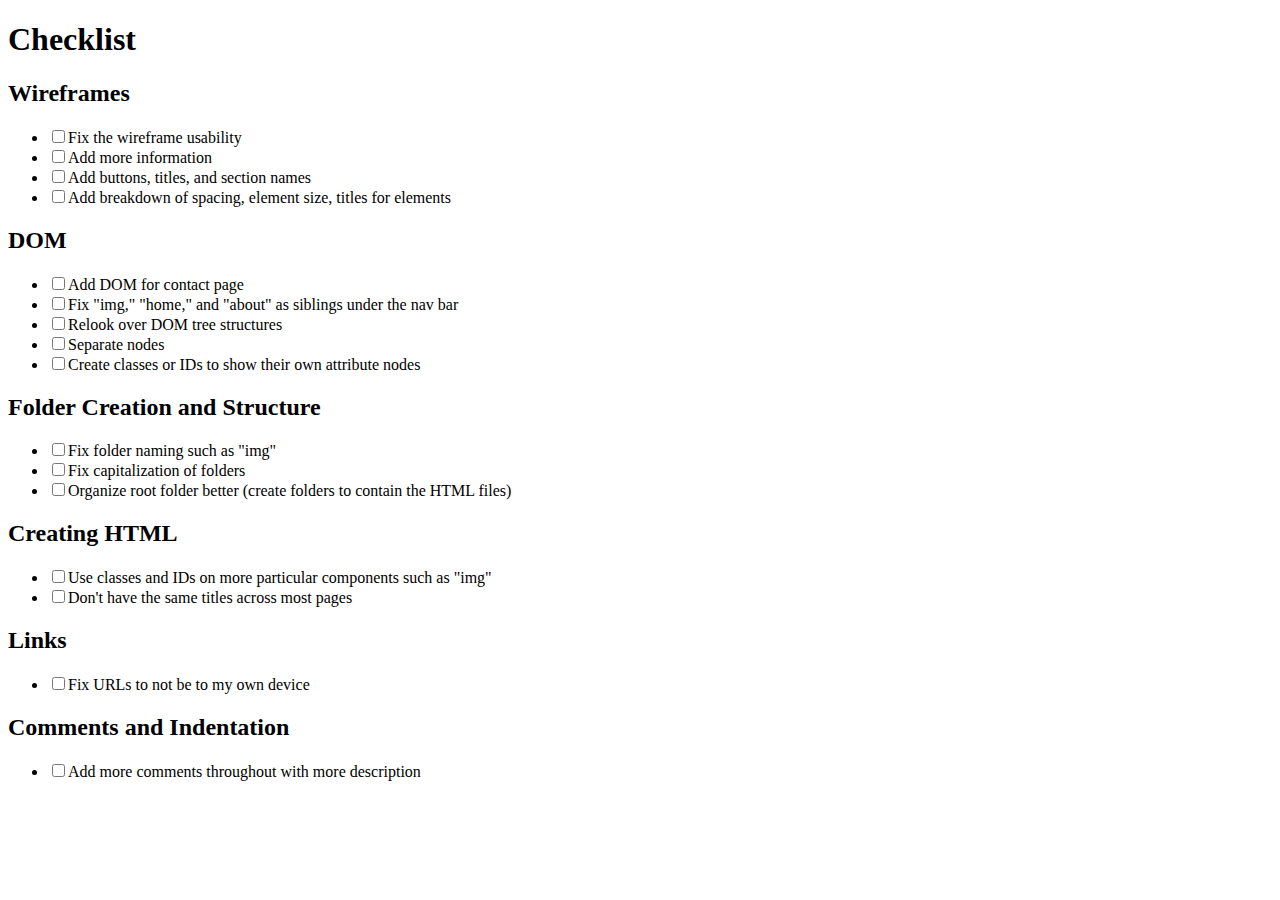
<file: checklist.html>
<!DOCTYPE html>
<html lang="en">
<head>
  <meta charset="UTF-8">
  <meta name="viewport" content="width=device-width, initial-scale=1.0">
  <title>Checklist</title>
</head>
<body>
  <h1>Checklist</h1>
  
  <div class="section">
    <h2>Wireframes</h2>
    <ul>
      <li><input type="checkbox" class="checkbox">Fix the wireframe usability</li>
      <li><input type="checkbox" class="checkbox">Add more information</li>
      <li><input type="checkbox" class="checkbox">Add buttons, titles, and section names</li>
      <li><input type="checkbox" class="checkbox">Add breakdown of spacing, element size, titles for elements</li>
    </ul>
  </div>
  
  <div class="section">
    <h2>DOM</h2>
    <ul>
      <li><input type="checkbox" class="checkbox">Add DOM for contact page</li>
      <li><input type="checkbox" class="checkbox">Fix "img," "home," and "about" as siblings under the nav bar</li>
      <li><input type="checkbox" class="checkbox">Relook over DOM tree structures</li>
      <li><input type="checkbox" class="checkbox">Separate nodes</li>
      <li><input type="checkbox" class="checkbox">Create classes or IDs to show their own attribute nodes</li>
    </ul>
  </div>
  
  <div class="section">
    <h2>Folder Creation and Structure</h2>
    <ul>
      <li><input type="checkbox" class="checkbox">Fix folder naming such as "img"</li>
      <li><input type="checkbox" class="checkbox">Fix capitalization of folders</li>
      <li><input type="checkbox" class="checkbox">Organize root folder better (create folders to contain the HTML files)</li>
    </ul>
  </div>
  
  <div class="section">
    <h2>Creating HTML</h2>
    <ul>
      <li><input type="checkbox" class="checkbox">Use classes and IDs on more particular components such as "img"</li>
      <li><input type="checkbox" class="checkbox">Don't have the same titles across most pages</li>
    </ul>
  </div>
  
  <div class="section">
    <h2>Links</h2>
    <ul>
      <li><input type="checkbox" class="checkbox">Fix URLs to not be to my own device</li>
    </ul>
  </div>
  
  <div class="section">
    <h2>Comments and Indentation</h2>
    <ul>
      <li><input type="checkbox" class="checkbox">Add more comments throughout with more description</li>
    </ul>
  </div>
</body>
</html>
</file>
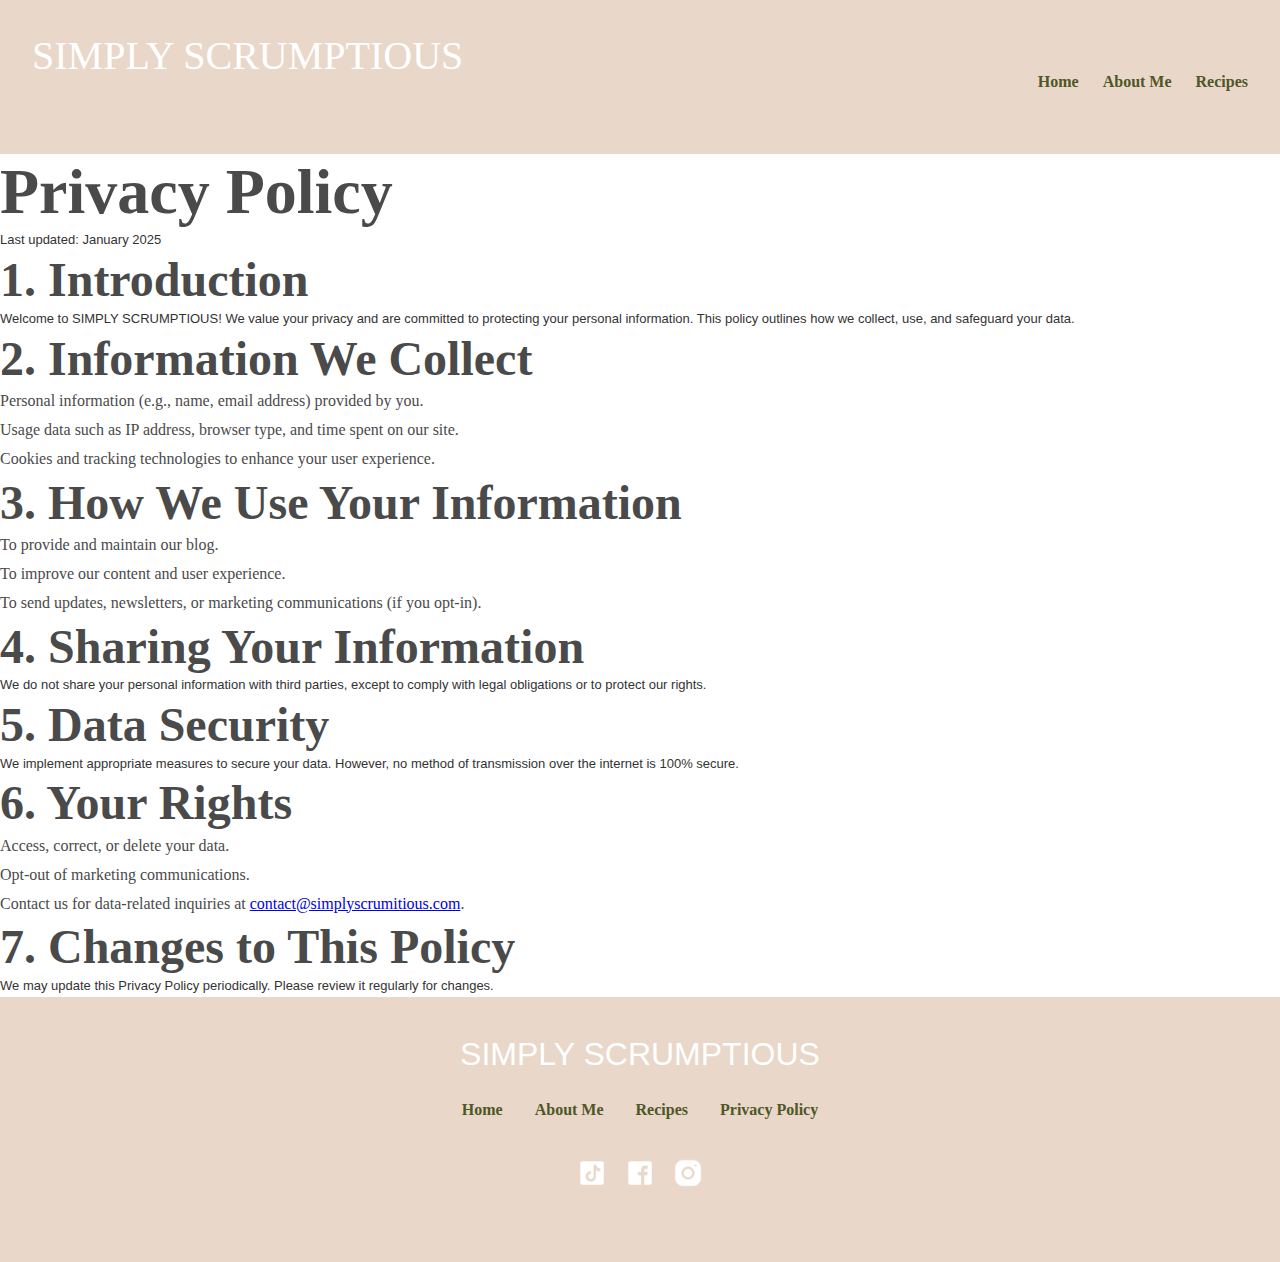
<file: privacy-policy.html>
<!DOCTYPE html>
<html lang="en">
<head>
    <link rel="icon" href="./img/favicon.png" type="image/x-icon">
    <link rel="stylesheet" href="./css/style.css">
    <meta charset="UTF-8">
    <meta name="viewport" content="width=device-width, initial-scale=1.0">
    <title>Privacy Policy - My Blog</title>
</head>
<body>
    <!-- Header Section -->
    <header id="main-header">
        <h1 class="site-title">SIMPLY SCRUMPTIOUS</h1>
        <nav class="main-navigation">
            <ul class="nav-list">
                <li class="nav-item"><a href="index.html" class="nav-link">Home</a></li>
                <li class="nav-item"><a href="about.html" class="nav-link">About Me</a></li>
                <li class="nav-item">
                    <a href="#" class="nav-link">Recipes</a>
                    <ul class="submenu">
                        <li class="submenu-item"><a href="pancakes.html" class="submenu-link">Pancakes</a></li>
                        <li class="submenu-item"><a href="brownies.html" class="submenu-link">Brownies</a></li>
                        <li class="submenu-item"><a href="carbonara.html" class="submenu-link">Carbonara</a></li>
                    </ul>
                </li>
            </ul>
        </nav>
    </header>


    <!-- Main Content -->
    <main>
        <h1>Privacy Policy</h1>
        <p>Last updated: January 2025</p>
        <section>
            <h2>1. Introduction</h2>
            <p>Welcome to SIMPLY SCRUMPTIOUS! We value your privacy and are committed to protecting your personal information. This policy outlines how we collect, use, and safeguard your data.</p>
        </section>
        <section>
            <h2>2. Information We Collect</h2>
            <ul>
                <li>Personal information (e.g., name, email address) provided by you.</li>
                <li>Usage data such as IP address, browser type, and time spent on our site.</li>
                <li>Cookies and tracking technologies to enhance your user experience.</li>
            </ul>
        </section>
        <section>
            <h2>3. How We Use Your Information</h2>
            <ul>
                <li>To provide and maintain our blog.</li>
                <li>To improve our content and user experience.</li>
                <li>To send updates, newsletters, or marketing communications (if you opt-in).</li>
            </ul>
        </section>
        <section>
            <h2>4. Sharing Your Information</h2>
            <p>We do not share your personal information with third parties, except to comply with legal obligations or to protect our rights.</p>
        </section>
        <section>
            <h2>5. Data Security</h2>
            <p>We implement appropriate measures to secure your data. However, no method of transmission over the internet is 100% secure.</p>
        </section>
        <section>
            <h2>6. Your Rights</h2>
            <ul>
                <li>Access, correct, or delete your data.</li>
                <li>Opt-out of marketing communications.</li>
                <li>Contact us for data-related inquiries at <a href="mailto:contact@simplyscrumitious.com">contact@simplyscrumitious.com</a>.</li>
            </ul>
        </section>
        <section>
            <h2>7. Changes to This Policy</h2>
            <p>We may update this Privacy Policy periodically. Please review it regularly for changes.</p>
        </section>
    </main>

    <!-- Footer Section -->
    <footer id="main-footer">
        <p class="footer-title">SIMPLY SCRUMPTIOUS</p>
        <div class="footer-navigation">
            <ul class="footer-links">
                <li class="footer-link-item"><a href="index.html" class="footer-link">Home</a></li>
                <li class="footer-link-item"><a href="about.html" class="footer-link">About Me</a></li>
                <li class="footer-link-item"><a href="recipes.html" class="footer-link">Recipes</a></li>
                <li class="footer-link-item"><a href="privacy-policy.html" class="footer-link">Privacy Policy</a></li>
            </ul>
        </div>
        <div class="social-media">
            <ul class="social-media-list">
                <li class="social-media-item"><a href="https://tiktok.com" target="_blank"><img src="img/TikTok.png"
                            alt="TikTok"></a></li>
                <li class="social-media-item"><a href="https://facebook.com" target="_blank"><img src="img/Facebook.png"
                            alt="Facebook"></a></li>
                <li class="social-media-item"><a href="https://instagram.com" target="_blank"><img
                            src="img/Instagram.png" alt="Instagram"></a></li>
            </ul>
        </div>
    </footer>
</body>
</html>
</file>
<file: css/style.css>
/* General Reset */
* {
    margin: 0;
    padding: 0;
    /* box-sizing: border-box; */
}

body {
    font-family: 'Playfair Display';
    background-color: #ffffff;
    color: #4a4a4a;
    line-height: 1.8;
}


/* Typography */
/* Headings: Playfair Display */
h1 {
    font-family: 'Playfair Display', serif;
    font-size: 64px; /* Largest heading size */
    font-weight: 700; /* Bold */
    line-height: 1.2;
}

h2 {
    font-family: 'Playfair Display', serif;
    font-size: 48px; /* Second largest heading */
    font-weight: 700; /* Bold */
    line-height: 1.2;
}

h3 {
    font-family: 'Playfair Display', serif;
    font-size: 40px;
    font-weight: 700; /* Bold */
    line-height: 1.3;
}

h4 {
    font-family: 'Playfair Display', serif;
    font-size: 36px;
    font-weight: 700; /* Bold */
    line-height: 1.3;
}

h5 {
    font-family: 'Playfair Display', serif;
    font-size: 24px;
    font-weight: 700; /* Bold */
    line-height: 1.4;
}

/* Subheadings: Poppins Semi-Bold */
.subheading {
    font-family: 'Poppins', sans-serif;
    font-size: 16px; /* Base subheading size */
    font-weight: 600; /* Semi-Bold */
    line-height: 1.4;
}

.subheading-small {
    font-family: 'Poppins', sans-serif;
    font-size: 13px; /* Smaller subheading */
    font-weight: 600; /* Semi-Bold */
    line-height: 1.4;
}

/* Body Text: Poppins Regular */
p {
    font-family: 'Poppins', sans-serif;
    font-size: 13px; /* Base body text size */
    font-weight: 400; /* Regular weight */
    line-height: 1.6; /* Comfortable readability */
    color: #333333; /* Default body text color */
}

p.large {
    font-size: 24px; /* Larger body text */
    font-weight: 400; /* Regular weight */
    line-height: 1.6;
}

p.small {
    font-size: 10px; /* Smallest body text */
    font-weight: 400;
    line-height: 1.6;
}


/* Header Styles */
#main-header {
    background-color: #E9D7C9;
    color: #4a4a4a;
    text-align: center;
    padding: 2rem;
    font-size: 2rem;
    font-weight: bold;
    display: flex;
    justify-content: space-between;
    flex-wrap: wrap;
}

.site-title {
    font-family: 'Playfair Display';
    font-size: 2.5rem;
    font-weight: lighter;
    margin-bottom: 1rem;
    color: white;
}

/* --------------------------------------------------- */
/* Navigation Menu */
/* --------------------------------------------------- */
.main-navigation {
    display: flex;
    justify-content: center; /* Centers the navigation menu */
    background-color: #E9D7C9; /* Light beige background color */
    padding: 1rem 0; /* Adds spacing around the menu */
    flex-wrap: wrap; /* Allows wrapping on smaller screens */
}

.nav-list {
    list-style: none; /* Removes default list styles */
    display: flex; /* Aligns items horizontally */
    gap: 1.5rem; /* Adds spacing between menu items */
    flex-wrap: wrap; /* Ensures responsiveness */
    justify-content: center; /* Centers the navigation items */
}

.nav-item {
    position: relative; /* Needed for submenu positioning */
}

.nav-link {
    text-decoration: none; /* Removes underline */
    color: #4F5726; /* Dark green text color */
    font-weight: bold; /* Makes the text bold */
    font-size: 1rem; /* Sets a readable font size */
}

.nav-link:hover {
    color: #c48a6b; /* Changes color on hover */
}

/* --------------------------------------------------- */
/* Submenu */
/* --------------------------------------------------- */
.submenu {
    display: none; /* Hides submenu by default */
    position: absolute; /* Positions submenu relative to parent */
    top: 100%; /* Places submenu below the parent */
    left: -50%; /* Aligns submenu to the center */
    background-color: rgba(79, 87, 38, 0.7); /* Semi-transparent green background */
    box-shadow: 0 2px 5px rgba(0, 0, 0, 0.1); /* Adds subtle shadow */
    list-style: none; /* Removes default list styles */
    padding: 0.5rem 0; /* Adds spacing inside submenu */
    z-index: 5; /* Ensures submenu is above other elements */
    font-size: 1rem; /* Sets font size */
}

.nav-item:hover .submenu {
    display: block; /* Displays submenu on hover */
}

.submenu-item {
    padding: 0.5rem 1rem; /* Adds spacing inside submenu items */
}

.submenu-link {
    color: #E9D7C9; /* Light beige text color */
    text-decoration: none;
}

.submenu-link:hover {
    color: #F5F5F5; /* Changes color on hover */
}

/* --------------------------------------------------- */
/* Divider Lines Section */
/* --------------------------------------------------- */
.lines1 {
    display: flex; /* Enables flexbox for alignment */
    flex-direction: column; /* Stacks content vertically */
    justify-content: center; /* Centers content vertically */
    align-items: center; /* Centers content horizontally */
    padding: 4rem; /* Adds space around the section */
}

.lines1 hr {
    border: none; /* Removes default border styling */
    border-top: 2px solid #D7812A; /* Orange line */
    width: 100%; /* Full-width line */
    margin: 10px 0; /* Adds spacing around the line */
}




/* --------------------------------------------------- */
/* Featured Recipes Section */
/* --------------------------------------------------- */
#featured-recipes {
    display: flex; /* Enables flexbox for layout */
    flex-wrap: wrap; /* Allows wrapping for responsiveness */
    gap: 50px; /* Space between recipe cards */
    justify-content: center; /* Centers the cards */
    max-width: calc(100% - 100px); /* Limits the section's width */
    margin: 0 auto; /* Centers the section horizontally */
    box-sizing: border-box; /* Includes padding and border in size calculations */
}

/* --------------------------------------------------- */
/* Recipe Card Styling */
/* --------------------------------------------------- */
.recipe-card {
    background-color: #ffffff; /* White card background */
    border-radius: 0 0 50px 50px; /* Rounded bottom corners */
    overflow: hidden; /* Ensures content stays within the card */
    text-align: center; /* Centers text inside the card */
    display: flex; /* Flexbox for layout */
    flex-direction: column; /* Stacks content vertically */
    justify-content: flex-end; /* Aligns content to the bottom */
    position: relative; /* Needed for positioning child elements */
    flex: 1 1 calc((100% - 150px) / 3); /* Responsive width for 3 cards */
    max-width: calc((100% - 150px) / 3); /* Limits maximum width for cards */
    aspect-ratio: 415 / 820; /* Ensures consistent card proportions */
    transition: all 0.3s ease; /* Smooth hover effect */
    text-decoration: none; /* Removes underline from links */
}

.recipe-card:hover {
    transform: translateY(-5px); /* Moves the card slightly upwards */
    box-shadow: 0 6px 12px rgba(0, 0, 0, 0.15); /* Adds shadow on hover */
}

/* --------------------------------------------------- */
/* Recipe Image Styling */
/* --------------------------------------------------- */
.recipe-image {
    flex-grow: 1; /* Ensures the image takes up available space */
    width: 100%; /* Full width of the card */
    object-fit: cover; /* Keeps image aspect ratio */
    margin: 0; /* Removes default margins */
}

/* --------------------------------------------------- */
/* Recipe Title Styling */
/* --------------------------------------------------- */
.recipe-title {
    font-family: 'Playfair Display', serif; /* Elegant serif font */
    font-size: 2rem; /* Large, readable font size */
    font-weight: lighter; /* Lighter text appearance */
    color: white; /* White text color */
    margin: 0; /* Removes default margins */
    height: 200px; /* Fixed height for the title area */
    display: flex; /* Flexbox for centering text */
    align-items: center; /* Centers text vertically */
    justify-content: center; /* Centers text horizontally */
    padding: 20px; /* Adds spacing inside the title area */
    border-radius: 0 0 50px 50px; /* Matches card bottom corners */
}

/* --------------------------------------------------- */
/* Card Background Colors */
/* --------------------------------------------------- */
.pink-card .recipe-title {
    background-color: #E49CA0; /* Light pink background for titles */
}

.green-card .recipe-title {
    background-color: #4F5726; /* Light green background for titles */
}

.yellow-card .recipe-title {
    background-color: #C6C45D; /* Light yellow background for titles */
}

/* --------------------------------------------------- */
/* Divider Lines Section */
/* --------------------------------------------------- */
.lines2 {
    display: flex; /* Enables flexbox */
    flex-direction: column; /* Stacks elements vertically */
    justify-content: center; /* Centers content vertically */
    align-items: center; /* Centers content horizontally */
    padding: 4rem; /* Adds space around the section */
}

.lines2 hr {
    border: none; /* Removes default border styling */
    border-top: 2px solid #4F5726; /* Green line */
    width: 100%; /* Full-width line */
    margin: 10px 0; /* Adds spacing around the line */
}

/* --------------------------------------------------- */
/* About Section */
/* --------------------------------------------------- */
#about-section {
    position: relative; /* Allows precise positioning of child elements */
    width: 100%; /* Full-width section */
    height: 420px; /* Fixed height for the section */
    margin: 6% auto; /* Centers the section with vertical margin */
    margin-bottom: 10%; /* Extra spacing at the bottom */
}

.about-content {
    position: relative; /* Allows positioning within the section */
    display: flex; /* Flexbox for layout */
    align-items: flex-start; /* Aligns items at the start vertically */
    justify-content: flex-start; /* Aligns items to the start horizontally */
    height: 100%; /* Matches the parent section height */
    width: 100%; /* Full width */
    background-color: #E2AF9C; /* Light pink background */
    padding: 3% 0; /* Adds vertical padding */
}

.about-profile-picture {
    position: absolute; /* Positioned relative to the parent */
    height: 620px; /* Fixed height for the image */
    width: 28%; /* Takes up 28% of the width */
    left: 3%; /* Moves the image slightly to the left */
    top: -60px; /* Moves the image slightly upward */
    object-fit: cover; /* Ensures image fills its container */
    z-index: 2; /* Brings image to the foreground */
}

.about-description {
    position: absolute; /* Positioned relative to the parent */
    left: 38%; /* Moves the description block to the right */
    top: 20%; /* Pushes the description block downward */
    width: 50%; /* Takes up 50% of the section width */
    color: #ffffff; /* White text color */
    z-index: 1; /* Ensures description sits below the image */
}

.about-heading {
    font-size: 2.5rem; /* Large font size */
    font-family: 'Playfair Display', serif; /* Elegant serif font */
    font-weight: lighter; /* Lighter text style */
    line-height: 1.2; /* Line spacing */
    margin: 0 0 1rem 0; /* Bottom margin for spacing */
    color: #ffffff; /* White text color */
    text-align: left; /* Aligns text to the left */
}

.about-paragraph {
    font-size: 1.4rem; /* Readable font size */
    font-family: 'Poppins', sans-serif; /* Clean sans-serif font */
    line-height: 1.6; /* Comfortable line spacing */
    font-weight: lighter; /* Lighter text style */
    text-align: left; /* Aligns text to the left */
    color: #ffffff; /* White text color */
    width: 90%; /* Restricts paragraph width */
    margin: 0; /* Removes default margin */
}

/* Divider Lines */
.lines3 {
    display: flex; /* Enables flexbox */
    flex-direction: column; /* Stacks elements vertically */
    justify-content: center; /* Centers content vertically */
    align-items: center; /* Centers content horizontally */
    padding: 4rem; /* Adds space around the section */
}

.lines3 hr {
    border: none; /* Removes default border styling */
    border-top: 2px solid #E49CA0; /* Pink divider line */
    width: 100%; /* Full-width line */
    margin: 10px 0; /* Adds spacing around the line */
}



/* --------------------------------------------------- */
/* Footer Section */
/* --------------------------------------------------- */
#main-footer {
    background-color: #E9D7C9; /* Light beige background */
    text-align: center; /* Centers all footer content */
    padding: 2rem 0; /* Adds vertical padding */
    color: #4a4a4a; /* Gray text color */
    font-family: 'Playfair Display', serif; /* Elegant serif font */
}

.footer-title {
    font-size: 2rem; /* Large font size for the title */
    font-weight: lighter; /* Lighter text style */
    margin-bottom: 1rem; /* Adds spacing below the title */
    color: white; /* White text color */
}

.footer-navigation .footer-links {
    list-style: none; /* Removes default list styling */
    display: flex; /* Aligns links horizontally */
    justify-content: center; /* Centers the links */
    gap: 2rem; /* Adds spacing between links */
    margin-bottom: 2rem; /* Adds spacing below the navigation */
    padding: 0; /* Removes default padding */
}

.footer-link {
    text-decoration: none; /* Removes underline */
    color: #4F5726; /* Dark green text color */
    font-size: 1rem; /* Standard font size */
    font-weight: bold; /* Bold text style */
}

.footer-link:hover {
    color: #c48a6b; /* Changes color on hover */
}

/* Social Media Icons */
.social-media .social-media-list {
    list-style: none; /* Removes default list styling */
    display: flex; /* Aligns icons horizontally */
    justify-content: center; /* Centers the icons */
    gap: 1rem; /* Adds spacing between icons */
    padding-bottom: 2rem; /* Adds spacing below the icons */
}

.social-media-item a img {
    max-width: 2rem; /* Restricts image width */
    max-height: 2rem; /* Restricts image height */
}




/* --------------------------------------------------- */
/* About Section */
/* --------------------------------------------------- */
.about-section {
    display: grid; /* Grid layout for profile image and text */
    grid-template-columns: 25% 1fr; /* 25% for the image, remaining for text */
    align-items: center; /* Vertically aligns items */
    background-color: #4F5726; /* Dark green background */
    color: white; /* White text color */
    padding: 4rem 4rem; /* Adds spacing around the section */
    gap: 2rem; /* Space between grid columns */
}

.about-section img {
    border-radius: 50%; /* Circular profile image */
    width: 100%; /* Full width of the container */
    max-width: 350px; /* Restricts maximum width */
    height: 350px; /* Fixed height */
    object-fit: cover; /* Ensures image fits perfectly */
    justify-self: start; /* Aligns the image to the start of the grid */
}

.about-section .text-part {
    display: flex; /* Flexbox for layout */
    flex-direction: column; /* Stacks content vertically */
    justify-content: center; /* Centers content vertically */
    text-align: left; /* Aligns text to the left */
    padding: 100px; /* Adds space around the text */
}

.about-section .about-title {
    font-size: 3.5rem; /* Large title font size */
    margin-bottom: 2rem; /* Adds spacing below the title */
    font-weight: bold; /* Bold text */
}

.about-section .about-details {
    line-height: 1.9; /* Improves readability */
    margin-bottom: 1.5rem; /* Adds spacing below details */
    font-size: 1.2rem; /* Readable font size */
}


/* --------------------------------------------------- */
/* 404 Not Found Section */
/* --------------------------------------------------- */
.notFound {
    text-align: center; /* Centers all content */
    padding: 5rem 2rem; /* Adds vertical and horizontal padding */
    background-color: #4F5726; /* Dark green background */
    color: #ffffff; /* White text */
    height: 400px; /* Fixed section height */
}

.notFound .notFoundTitle {
    font-size: 6rem; /* Extra-large title for emphasis */
    margin-bottom: 1.5rem; /* Spacing below the title */
    font-weight: bold; /* Bold text for visibility */
}

.notFound p {
    font-size: 1.5rem; /* Medium font size */
    margin-bottom: 2rem; /* Adds spacing below paragraph */
    font-weight: lighter; /* Lighter text style */
}

.notFound .backToHomeButton {
    margin-top: 2rem; /* Adds spacing above the button */
    display: inline-block; /* Allows block-like behavior */
    background-color: #E2AF9C; /* Light pink button background */
    color: white; /* White button text */
    padding: 1rem 2rem; /* Adds space inside the button */
    font-size: 1.2rem; /* Standard button font size */
    text-decoration: none; /* Removes underline */
    border-radius: 50px; /* Rounded button */
    transition: background-color 0.3s ease; /* Smooth hover effect */
}

.notFound .backToHomeButton:hover {
    background-color: #f1a386; /* Changes background color on hover */
}




/* --------------------------------------------------- */
/* Recipe Title and Images */
/* --------------------------------------------------- */
.recipe-section .recipe-header {
    text-align: left; /* Aligns title and content to the left */
    padding: 3rem; /* Adds space around the section */
    color: white; /* White text color */
    background-color: #E49CA0; /* Light pink background */
}

.recipe-section .recipe-header .recipe-section-title {
    font-size: 2rem; /* Medium font size */
    margin-bottom: 1rem; /* Adds spacing below the title */
    font-weight: lighter; /* Lighter text style */
}

.recipe-section .recipe-header .recipe-ratings {
    font-size: 1.5rem; /* Medium font size */
    color: white; /* White text color */
    margin-bottom: 2rem; /* Adds spacing below ratings */
}

.recipe-section .recipe-header .recipe-images {
    display: flex; /* Flexbox layout for images */
    justify-content: space-around; /* Spreads images evenly */
}

.recipe-section .recipe-header .recipe-images img {
    width: 300px; /* Fixed width */
    height: 300px; /* Fixed height */
    border-radius: 0px; /* Removes rounded corners */
    object-fit: cover; /* Ensures image fits the container */
}
  
/* --------------------------------------------------- */
/* Recipe Ingredients and Instructions Section */
/* --------------------------------------------------- */
.recipe-section .recipe-details {
    display: flex; /* Enables flexbox layout */
    justify-content: space-between; /* Distributes ingredients and instructions evenly */
    gap: 2rem; /* Adds spacing between the two columns */
    padding: 3rem; /* Adds space around the section */
    background-color: #E49CA0; /* Light pink background color */
    padding-bottom: 4rem; /* Extra spacing at the bottom */
}

.recipe-section .recipe-details .recipe-ingredients,
.recipe-section .recipe-details .recipe-instructions {
    flex: 1; /* Equal width for both columns */
    background-color: #f8f9fa; /* Light gray background */
    padding: 2rem; /* Adds space inside each box */
    border-radius: 20px; /* Rounded corners */
    box-shadow: 0 2px 5px rgba(0, 0, 0, 0.1); /* Subtle shadow for depth */
}

.recipe-section .recipe-details h3 {
    font-size: 1.5rem; /* Medium font size for headings */
    color: #4f5726; /* Dark green text color */
    margin-bottom: 1rem; /* Adds spacing below the heading */
}

.recipe-section .recipe-details ul,
.recipe-section .recipe-details ol {
    font-size: 1rem; /* Standard font size for lists */
    color: #333333; /* Dark gray text color */
    line-height: 1.5; /* Improves readability */
    padding-left: 2rem; /* Indents list items */
}

.recipe-section .recipe-details ul li,
.recipe-section .recipe-details ol li {
    margin-bottom: 1rem; /* Adds spacing between list items */
}

/* --------------------------------------------------- */
/* Recipe Background Colors for Different Recipes */
/* --------------------------------------------------- */
#recipe-header-pancake, #recipe-details-pancake {
    background-color: #E49CA0; /* Pink background for Pancake section */
}

#recipe-header-brownie, #recipe-details-brownie {
    background-color: #D7812A; /* Orange background for Brownie section */
}

#recipe-header-carbonara, #recipe-details-carbonara {
    background-color: #E2AF9C; /* Light peach background for Carbonara section */
}



/* --------------------------------------------------- */
/* Comment Section */
/* --------------------------------------------------- */
.comment-container {
    display: flex; /* Flexbox for vertical layout */
    flex-direction: column; /* Stacks child elements vertically */
    align-items: center; /* Centers content horizontally */
    margin: 4rem 5rem; /* Adds spacing around the section */
    background-color: #C6C45D; /* Light yellow-green background */
    border-radius: 10px; /* Rounded corners */
    box-shadow: 0 4px 8px rgba(0, 0, 0, 0.1); /* Adds subtle shadow for depth */
}

.comment-title {
    font-size: 2rem; /* Large title font size */
    color: #4F5726; /* Dark green text color */
    margin-bottom: 1rem; /* Spacing below the title */
    margin-top: 1.5rem; /* Spacing above the title */
    text-align: center; /* Centers the title text */
}

.comment-form {
    display: flex; /* Flexbox for vertical layout */
    flex-direction: column; /* Stacks input and textarea vertically */
    align-items: center; /* Centers form elements horizontally */
    padding: 1rem; /* Adds padding around the form */
    padding-top: 0rem; /* Removes extra top padding */
    width: 100%; /* Full width of container */
    max-width: 500px; /* Restricts maximum width */
}

.comment-input {
    width: 30%; /* Restricts width of input fields */
    padding: 0.75rem; /* Adds space inside the input */
    border: none; /* Removes border */
    border-radius: 25px; /* Rounded corners */
    margin-bottom: 1.5rem; /* Adds spacing below each input */
    background-color: #ffffff; /* White background */
    color: #333333; /* Dark gray text color */
    height: 1rem; /* Sets input field height */
    resize: none; /* Disables resizing */
}

.comment-textarea {
    width: 100%; /* Full width */
    padding: 0.75rem; /* Adds space inside the textarea */
    border: none; /* Removes border */
    border-radius: 25px; /* Rounded corners */
    margin-bottom: 1.5rem; /* Adds spacing below the textarea */
    background-color: #ffffff; /* White background */
    color: #333333; /* Dark gray text color */
    height: 6rem; /* Fixed height for textarea */
    resize: none; /* Disables resizing */
}


/* --------------------------------------------------- */
/* blog navigation button */
/* --------------------------------------------------- */
/* Base Navigation Buttons Styling */
.navigation-buttons {
    background: inherit; /* Inherit background from parent class */
    width: 100%; /* Full width container */
    position: relative; /* Relative positioning for absolute child elements */
    height: 100px; /* Fixed height */
    display: flex; /* Layout for buttons */
    align-items: center; /* Align buttons vertically */
}

/* Specific Backgrounds for Each Page */
.pancake-bg {
    background-color: #E49CA0; /* Pink background for Pancake page */
}

.brownie-bg {
    background-color: #D7812A; /* Orange background for Brownie page */
}

.carbonara-bg {
    background-color: #E2AF9C; /* Beige background for Carbonara page */
}

/* Button Styling */
.previous-btn,
.next-btn {
    background-color: #4F5726; /* Dark green button background */
    color: white; /* White text color */
    font-size: 1rem; /* Standard font size */
    font-weight: bold; /* Bold text */
    padding: 0.75rem 2rem; /* Padding inside the button */
    border: none; /* Removes button borders */
    border-radius: 50px; /* Makes the button rounded */
    text-decoration: none; /* Removes underline */
    position: absolute; /* Position buttons within the parent container */
    transition: background-color 0.3s ease; /* Smooth hover effect */
}

/* Position Buttons */
.previous-btn {
    left: 2rem; /* Aligns the button to the left edge */
}

.next-btn {
    right: 2rem; /* Aligns the button to the right edge */
}

/* Hover Effects */
.previous-btn:hover,
.next-btn:hover {
    background-color: #4F5726; /* Darker green on hover */
    color: #E49CA0;
}
</file>
